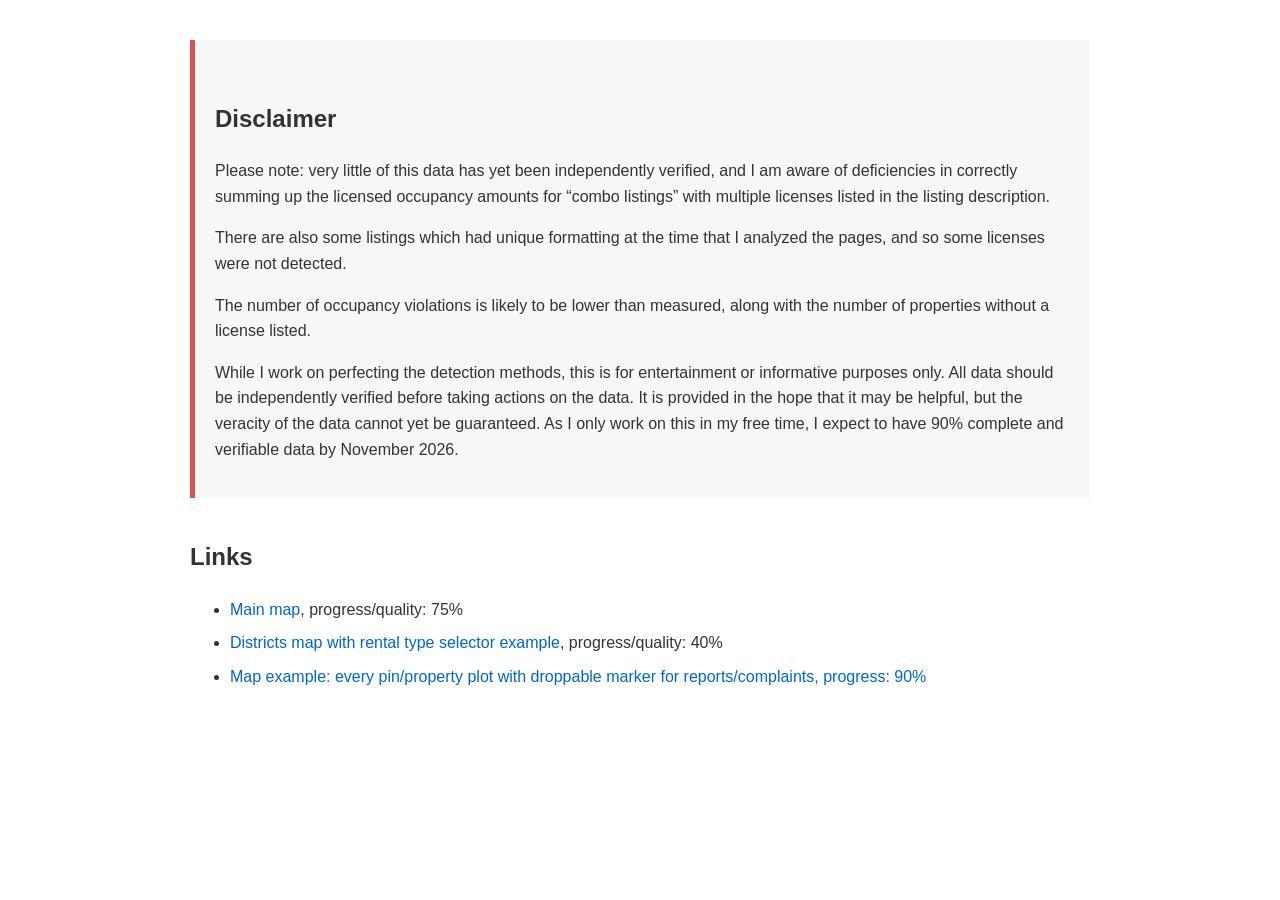
<file: index.html>
<!DOCTYPE html>
<html lang="en">
<head>
    <meta charset="UTF-8">
    <meta name="viewport" content="width=device-width, initial-scale=1.0">
    <title>Project Index</title>
    <style>
        body {
            font-family: Arial, sans-serif;
            max-width: 900px;
            margin: 40px auto;
            line-height: 1.6;
            color: #333;
        }
        h1 {
            margin-bottom: 10px;
        }
        h2 {
            margin-top: 40px;
        }
        .disclaimer {
            background: #f7f7f7;
            padding: 20px;
            border-left: 5px solid #d9534f;
        }
        ul {
            margin-top: 10px;
        }
        li {
            margin-bottom: 8px;
        }
        a {
            color: #0066cc;
            text-decoration: none;
        }
        a:hover {
            text-decoration: underline;
        }
    </style>
</head>
<body>

<div class="disclaimer">
    <h2>Disclaimer</h2>
    <p>
        Please note: very little of this data has yet been independently verified, and I am aware of
        deficiencies in correctly summing up the licensed occupancy amounts for “combo listings” with
        multiple licenses listed in the listing description.
    </p>

    <p>
        There are also some listings which had unique formatting at the time that I analyzed the pages,
        and so some licenses were not detected.
    </p>

    <p>
        The number of occupancy violations is likely to be lower than measured, along with the number
        of properties without a license listed.
    </p>

    <p>
        While I work on perfecting the detection methods, this is for entertainment or informative
        purposes only. All data should be independently verified before taking actions on the data.
        It is provided in the hope that it may be helpful, but the veracity of the data cannot yet be
        guaranteed.

        As I only work on this in my free time, I expect to have 90% complete and verifiable data by November 2026.
    </p>
</div>

<h2>Links</h2>
<ul>
    <li>
        <a href="main_map.html">Main map</a>, progress/quality: 75%
    </li>
    <li>
        <a href="districts.html">Districts map with rental type selector example</a>, progress/quality: 40%
    </li>
    <li>
        <a href="map_example.html">Map example: every pin/property plot with droppable marker for reports/complaints, progress: 90%</a>
    </li>
</ul>

</body>
</html>
</file>
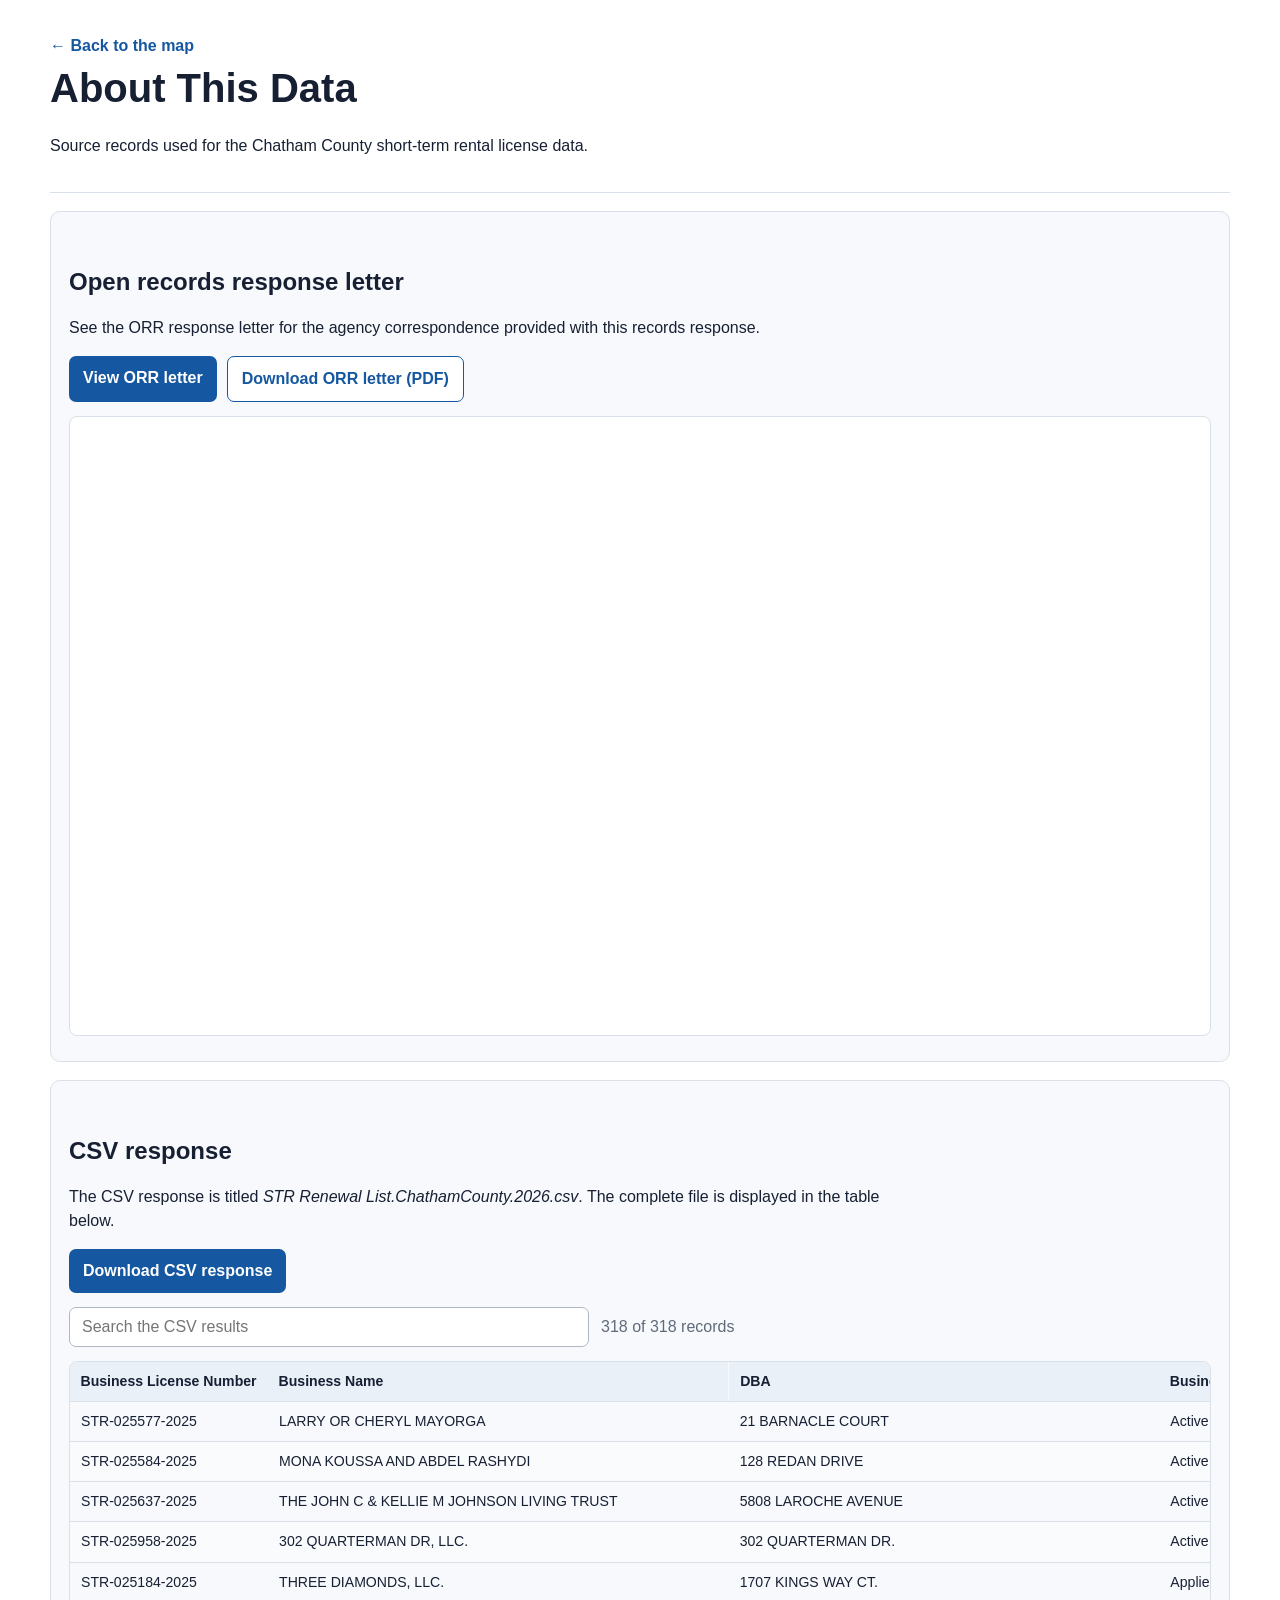
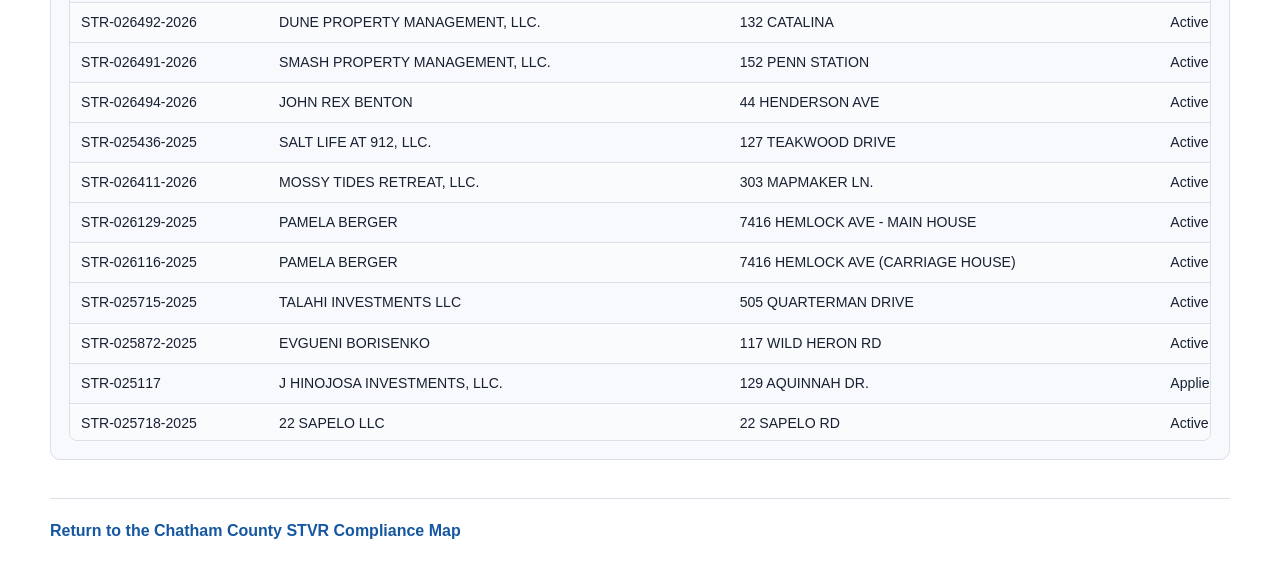
<file: about_data.html>
<!DOCTYPE html>
<html lang="en">
<head> 
  <!-- TODO: test grep -->
   <!-- NOTE: This is a simple HTML page for displaying information about the data -->
  <meta charset="UTF-8">
  <meta name="viewport" content="width=device-width, initial-scale=1.0">
  <title>About This Data</title>
  <style>
    :root { color-scheme: light; --ink:#172033; --muted:#5f6b7a; --line:#d9e0e8; --blue:#1557a0; --panel:#f7f9fc; }
    * { box-sizing: border-box; }
    body { margin:0; font-family:Arial, sans-serif; color:var(--ink); background:#fff; line-height:1.5; }
    header, main, footer { width:min(1180px, calc(100% - 32px)); margin:auto; }
    header { padding:34px 0 18px; border-bottom:1px solid var(--line); }
    h1 { margin:0 0 6px; font-size:clamp(1.75rem, 4vw, 2.5rem); }
    h2 { margin:34px 0 10px; }
    p { max-width:850px; }
    .back-link { color:var(--blue); text-decoration:none; font-weight:700; }
    .source-card { margin-top:18px; padding:18px; border:1px solid var(--line); border-radius:10px; background:var(--panel); }
    .actions { display:flex; flex-wrap:wrap; gap:10px; margin:14px 0; }
    .button { display:inline-block; padding:10px 14px; border-radius:7px; background:var(--blue); color:#fff; text-decoration:none; font-weight:700; }
    .button.secondary { background:#fff; color:var(--blue); border:1px solid var(--blue); }
    iframe { width:100%; height:620px; border:1px solid var(--line); border-radius:8px; background:#fff; }
    .table-tools { display:flex; align-items:center; gap:12px; flex-wrap:wrap; margin:14px 0; }
    input[type="search"] { flex:1 1 300px; max-width:520px; padding:10px 12px; border:1px solid #aeb8c5; border-radius:7px; font-size:1rem; }
    #rowCount { color:var(--muted); }
    .table-wrap { overflow:auto; max-height:680px; border:1px solid var(--line); border-radius:8px; }
    table { width:100%; border-collapse:collapse; font-size:.88rem; white-space:nowrap; }
    th, td { padding:9px 11px; border-bottom:1px solid var(--line); text-align:left; }
    th { position:sticky; top:0; z-index:1; background:#eaf0f8; }
    tbody tr:nth-child(even) { background:#fafbfd; }
    .error { padding:16px; color:#a12121; }
    footer { margin-top:38px; padding:20px 0 36px; border-top:1px solid var(--line); color:var(--muted); }
    @media (max-width:700px) { iframe { height:480px; } }
  </style>
</head>
<body>
  <header>
    <a class="back-link" href="county_licenses_map.html">← Back to the map</a>
    <h1>About This Data</h1>
    <p>Source records used for the Chatham County short-term rental license data.</p>
  </header>

  <main>
    <section class="source-card">
      <h2>Open records response letter</h2>
      <p>See the ORR response letter for the agency correspondence provided with this records response.</p>
      <div class="actions">
        <a class="button" href="ORRs/ORR_Response_Letter.pdf" target="_blank" rel="noopener">View ORR letter</a>
        <a class="button secondary" href="ORRs/ORR_Response_Letter.pdf" download>Download ORR letter (PDF)</a>
      </div>
      <iframe src="ORRs/ORR_Response_Letter.pdf" title="Open records response letter"></iframe>
    </section>

    <section class="source-card">
      <h2>CSV response</h2>
      <p>The CSV response is titled <em>STR Renewal List.ChathamCounty.2026.csv</em>. The complete file is displayed in the table below.</p>
      <div class="actions">
        <a class="button" href="ORRs/STR%20Renewal%20List.ChathamCounty.2026.csv" download>Download CSV response</a>
      </div>
      <div class="table-tools">
        <input id="csvSearch" type="search" placeholder="Search the CSV results" aria-label="Search CSV results">
        <span id="rowCount">Loading records…</span>
      </div>
      <div class="table-wrap">
        <table id="csvTable">
          <thead></thead>
          <tbody><tr><td>Loading CSV results…</td></tr></tbody>
        </table>
      </div>
    </section>
  </main>

  <footer>
    <a class="back-link" href="county_licenses_map.html">Return to the Chatham County STVR Compliance Map</a>
  </footer>

  <script>
    function parseCsv(text) {
      const rows = [];
      let row = [], field = '', quoted = false;
      for (let index = 0; index < text.length; index++) {
        const character = text[index];
        if (character === '"') {
          if (quoted && text[index + 1] === '"') { field += '"'; index++; }
          else quoted = !quoted;
        } else if (character === ',' && !quoted) {
          row.push(field); field = '';
        } else if ((character === '\n' || character === '\r') && !quoted) {
          if (character === '\r' && text[index + 1] === '\n') index++;
          row.push(field); field = '';
          if (row.some(value => value !== '')) rows.push(row);
          row = [];
        } else field += character;
      }
      if (field || row.length) { row.push(field); rows.push(row); }
      return rows;
    }

    const table = document.getElementById('csvTable');
    const search = document.getElementById('csvSearch');
    const rowCount = document.getElementById('rowCount');
    let records = [];

    function renderRows(query = '') {
      const normalized = query.trim().toLowerCase().replace(/\s+/g, ' ');
      const visible = normalized
        ? records.filter(row => row.join(' ').toLowerCase().replace(/\s+/g, ' ').includes(normalized))
        : records;
      const body = table.querySelector('tbody');
      body.innerHTML = '';
      visible.forEach(row => {
        const tr = document.createElement('tr');
        row.forEach(value => {
          const td = document.createElement('td');
          td.textContent = value;
          tr.appendChild(td);
        });
        body.appendChild(tr);
      });
      rowCount.textContent = `${visible.length.toLocaleString()} of ${records.length.toLocaleString()} records`;
    }

    fetch('ORRs/STR%20Renewal%20List.ChathamCounty.2026.csv')
      .then(response => {
        if (!response.ok) throw new Error(`CSV request failed (${response.status})`);
        return response.text();
      })
      .then(text => {
        const [headers, ...dataRows] = parseCsv(text);
        const headerRow = document.createElement('tr');
        headers.forEach(value => {
          const th = document.createElement('th');
          th.scope = 'col';
          th.textContent = value;
          headerRow.appendChild(th);
        });
        table.querySelector('thead').appendChild(headerRow);
        records = dataRows;
        renderRows();
      })
      .catch(error => {
        table.querySelector('tbody').innerHTML = `<tr><td class="error">Unable to display the CSV: ${error.message}</td></tr>`;
        rowCount.textContent = 'CSV unavailable';
      });

    search.addEventListener('input', () => renderRows(search.value));
  </script>
</body>
</html>
</file>
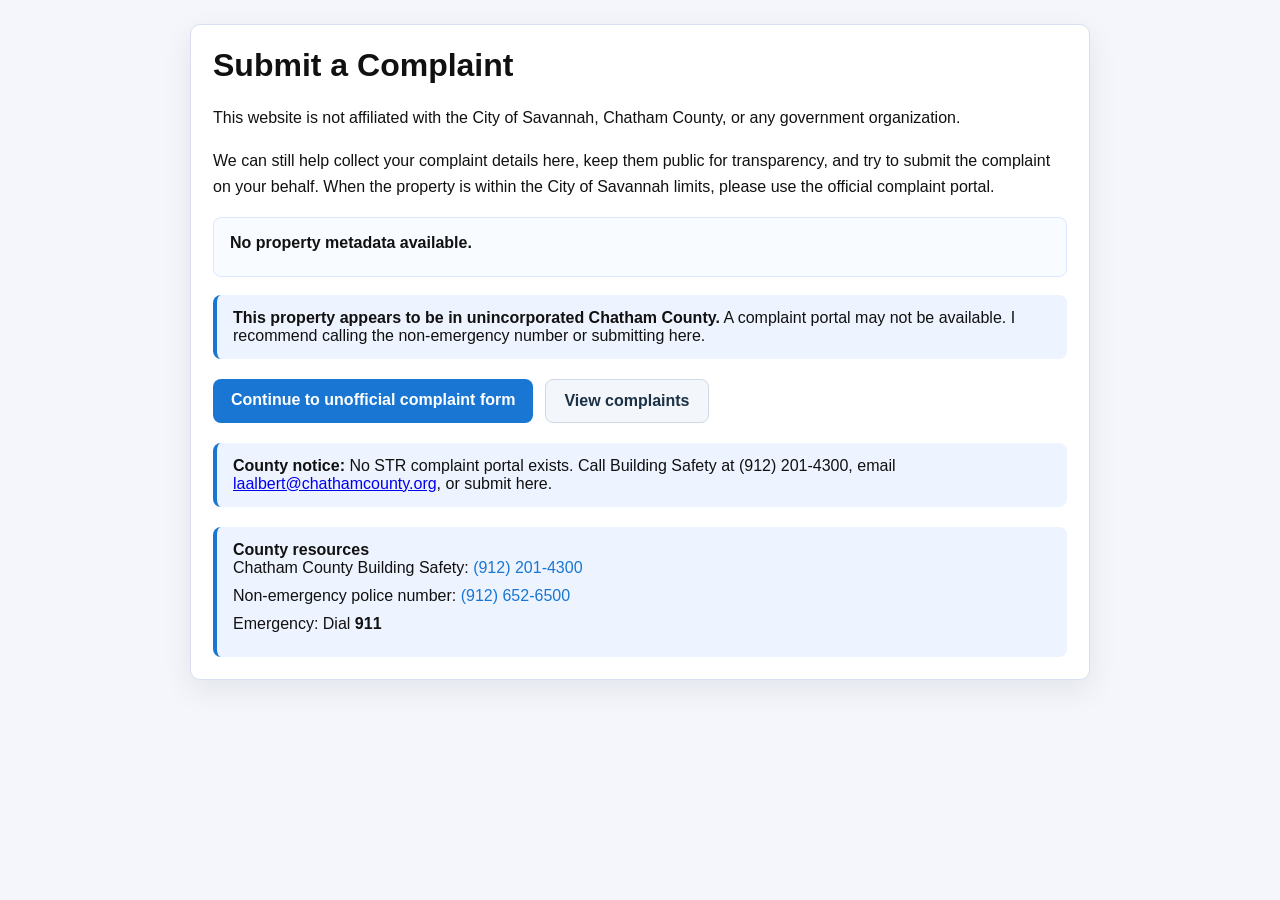
<file: complaint_intro.html>
<!DOCTYPE html>
<html lang="en">
<head>
  <meta charset="UTF-8" />
  <meta name="viewport" content="width=device-width, initial-scale=1.0" />
  <title>Submit a Complaint</title>
  <style>
    body { margin:0; font-family: Arial, sans-serif; background:#f4f6fb; color:#111; }
    .page { max-width:900px; margin:0 auto; padding:24px; }
    .card { background:#fff; border:1px solid #d9dff0; border-radius:10px; padding:22px; box-shadow:0 10px 30px rgba(15,23,42,.08); }
    h1 { margin-top:0; }
    p { line-height:1.65; }
    .button-row { display:flex; flex-wrap:wrap; gap:12px; margin-top:20px; }
    .primary-button, .secondary-button { display:inline-block; padding:12px 18px; border-radius:8px; text-decoration:none; font-weight:700; }
    .primary-button { background:#1976d2; color:#fff; }
    .secondary-button { background:#f3f6fb; color:#1b3145; border:1px solid #d0d7e5; }
    .info-box { background:#eef4ff; border-left:4px solid #1976d2; padding:14px 16px; margin-top:18px; border-radius:8px; }
    .contact-list { margin:0; padding:0; list-style:none; }
    .contact-list li { margin-bottom:10px; }
    .contact-list a { color:#1976d2; text-decoration:none; }
    .property-meta { margin:0 0 18px 0; padding:16px; background:#f8fbff; border:1px solid #dbe8ff; border-radius:8px; }
    .property-meta div { margin-bottom:8px; }
  </style>
</head>
<body>
  <div class="page">
    <div class="card">
      <h1>Submit a Complaint</h1>
      <p>This website is not affiliated with the City of Savannah, Chatham County, or any government organization.</p>
      <p>We can still help collect your complaint details here, keep them public for transparency, and try to submit the complaint on your behalf.  When the property is within the City of Savannah limits, please use the official complaint portal.</p>

      <div id="propertyDetails" class="property-meta" aria-live="polite"></div>
      <div id="message" class="info-box"></div>

      <div class="button-row">
        <a id="continueButton" class="primary-button" href="#">Continue to complaint form</a>
        <a id="savingsButton" class="secondary-button" target="_blank" rel="noreferrer">External complaint form</a>
        <a id="viewComplaints" class="secondary-button" href="complaints.php">View complaints</a>
      </div>

      <div id="countyInfo" class="info-box" style="display:none; margin-top:20px;"></div>

      <div class="info-box" style="margin-top:20px;">
        <strong>County resources</strong>
        <ul class="contact-list">
          <li>Chatham County Building Safety: <a href="tel:9122014300">(912) 201-4300</a></li>
          <li>Non-emergency police number: <a href="tel:9126526500">(912) 652-6500</a></li>
          <!-- <li>Email (Laurie Albert): <a href="mailto:laalbert@chathamcounty.org">laalbert@chathamcounty.org</a></li> -->
          <li>Emergency: Dial <strong>911</strong></li>
        </ul>
      </div>
    </div>
  </div>

  <script>
    const params = new URLSearchParams(window.location.search);
    const address = params.get('address') || '';
    const unit = params.get('unit') || '';
    const municipality = (params.get('municipality') || '').trim();
    const hostName = params.get('host_name') || '';
    const listingUrl = params.get('url') || '';
    const rentalType = params.get('rental_type') || '';
    const latitude = params.get('lat') || '';
    const longitude = params.get('lng') || '';

    const details = [];
    if (rentalType) details.push(`<div><strong>Type:</strong> ${rentalType}</div>`);
    if (hostName) details.push(`<div><strong>Host:</strong> ${hostName}</div>`);
    if (municipality) details.push(`<div><strong>Municipality:</strong> ${municipality}</div>`);
    if (address) details.push(`<div><strong>Address(approximate):</strong> ${address}${unit ? ' · Unit ' + unit : ''}</div>`);
    if (listingUrl) details.push(`<div><strong>Listing:</strong> <a href="${listingUrl}" target="_blank" rel="noreferrer">${listingUrl}</a></div>`);

    const propertyDetails = document.getElementById('propertyDetails');
    propertyDetails.innerHTML = details.length ? details.join('') : '<div><strong>No property metadata available.</strong></div>';

    const mainMessage = document.getElementById('message');
    const countyInfo = document.getElementById('countyInfo');
    const continueButton = document.getElementById('continueButton');
    const savingsButton = document.getElementById('savingsButton');
    const viewComplaints = document.getElementById('viewComplaints');

    const queryString = new URLSearchParams();
    if (address) queryString.set('address', address);
    if (unit) queryString.set('unit', unit);
    if (municipality) queryString.set('municipality', municipality);
    if (hostName) queryString.set('host_name', hostName);
    if (listingUrl) queryString.set('url', listingUrl);
    if (rentalType) queryString.set('rental_type', rentalType);

    // Use the same Google Form field mapping as the main map complaint button.
    const complaintFormQuery = new URLSearchParams({ usp: 'pp_url' });
    const now = new Date();
    complaintFormQuery.set('entry.231361985', now.toISOString().slice(0, 10));
    complaintFormQuery.set('entry.386457368', now.toTimeString().slice(0, 5));
    if (address) complaintFormQuery.set('entry.743148639', address);
    if (Number.isFinite(Number(latitude))) complaintFormQuery.set('entry.1753077861', Number(latitude).toFixed(7));
    if (Number.isFinite(Number(longitude))) complaintFormQuery.set('entry.1569813902', Number(longitude).toFixed(7));
    if (listingUrl) complaintFormQuery.set('entry.1841045190', listingUrl);
    if (unit) complaintFormQuery.set('entry.1837968116', unit);
    continueButton.href = 'https://docs.google.com/forms/d/e/1FAIpQLSfltlpYbYXLVyUJ7CwaIoTTaiGmAeuB2uA4mTYHwqwaIJki3w/viewform?' + complaintFormQuery.toString();
    viewComplaints.href = 'complaints.php?' + queryString.toString();

    // --- MUNICIPALITY CLASSIFICATION ---
    const muni = municipality.toUpperCase();

    const isSavannah = muni.includes('SAVANNAH');
    const isTybee = muni.includes('TYBEE');
    const isCounty =
      muni.includes('UNINCORPORATED') ||
      muni.includes('CHATHAM') ||
      muni === '' ||
      (!isSavannah && !isTybee);

    // --- APPLY RULES ---
    if (isSavannah) {
      mainMessage.innerHTML =
        '<strong>This appears to be in the City of Savannah.</strong> Savannah provides a public STR complaint portal. For emergencies, call 911.';

      savingsButton.href = 'https://complaints-str.deckard.com/savannah-ga-str-complaints/';
      savingsButton.textContent = 'Open Savannah complaint portal';
      savingsButton.style.display = 'inline-block';

      continueButton.style.display = 'none';
      viewComplaints.style.display = 'none';
      countyInfo.style.display = 'none';
    }

    else if (isTybee) {
      mainMessage.innerHTML =
        '<strong>This appears to be in Tybee Island.</strong> Tybee provides an official STR complaint portal. For emergencies call 911.';

      // FIXED: Tybee now ONLY opens official portal
      savingsButton.href = 'https://secure.hostcompliance.com/tybee-island-ga/complaints/type';
      savingsButton.textContent = 'Open Tybee complaint portal';
      savingsButton.style.display = 'inline-block';

      // Hide your form - Tybee uses official only
      continueButton.style.display = 'none';

      // Hide view complaints - Tybee does not use your system
      viewComplaints.style.display = 'none';

      countyInfo.style.display = 'none';
    }

    else if (isCounty) {
      mainMessage.innerHTML =
        '<strong>This property appears to be in unincorporated Chatham County.</strong> A complaint portal may not be available. I recommend calling the non-emergency number or submitting here.';

      savingsButton.style.display = 'none';

      continueButton.textContent = 'Continue to unofficial complaint form';
      continueButton.style.display = 'inline-block';

      viewComplaints.style.display = 'inline-block';

      countyInfo.style.display = 'block';
      countyInfo.innerHTML =
        '<strong>County notice:</strong> No STR complaint portal exists. Call Building Safety at (912) 201‑4300, email <a href="mailto:laalbert@chathamcounty.org">laalbert@chathamcounty.org</a>, or submit here.';
    }

    else {
      mainMessage.innerHTML =
        '<strong>This municipality does not have a known STR complaint portal.</strong> A complaint portal may not be available. I recommend calling the non-emergency number.';

      savingsButton.style.display = 'none';
      continueButton.style.display = 'none';
      viewComplaints.style.display = 'none';
      countyInfo.style.display = 'none';
    }
  </script>
</body>
</html>
</file>
